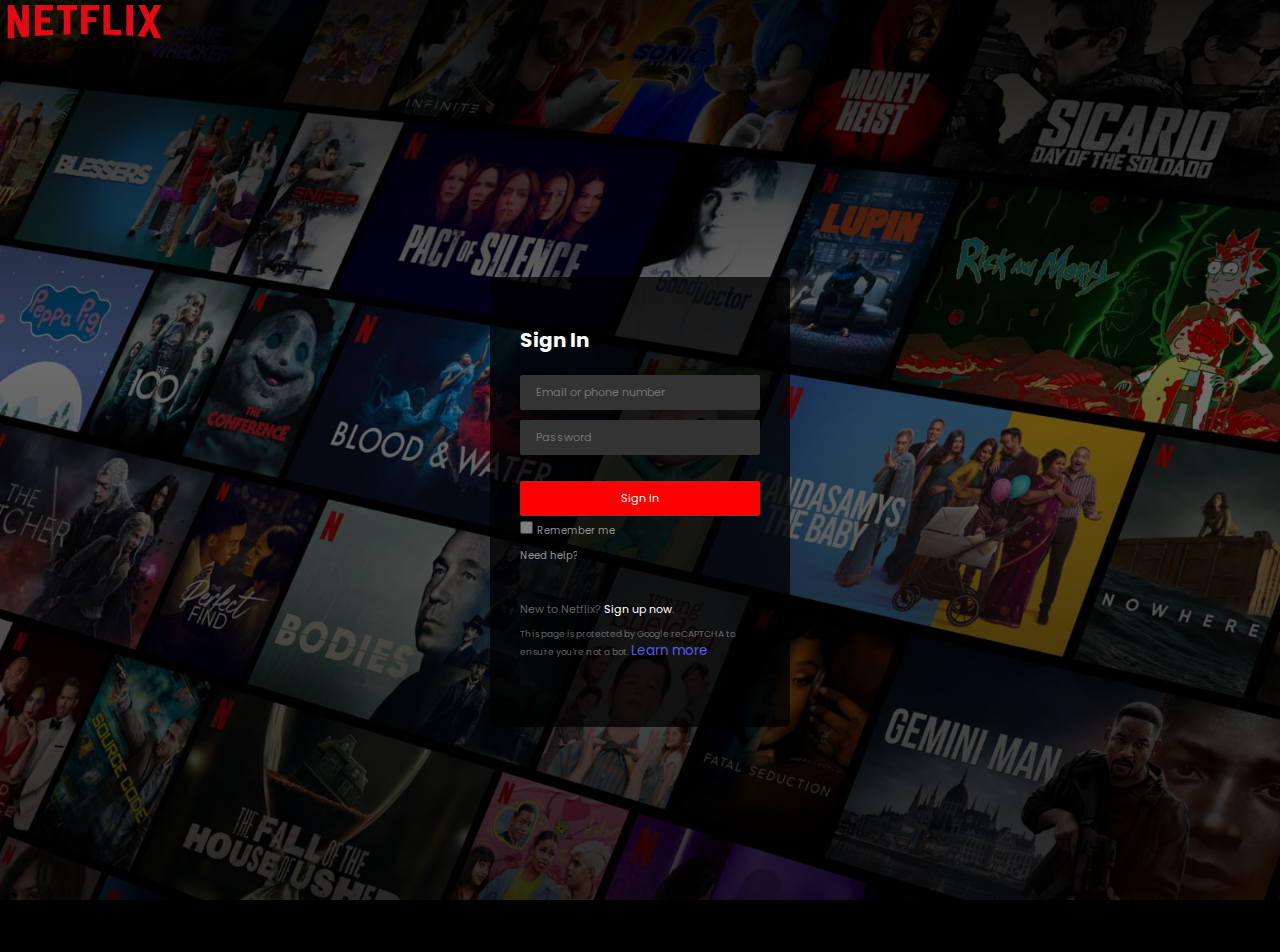
<file: index.html>
<!DOCTYPE html>
<html lang="en">
  <head>
    <meta charset="UTF-8" />
    <meta http-equiv="X-UA-Compatible" content="IE=edge" />
    <meta name="viewport" content="width=device-width, initial-scale=1.0" />
    <meta name="description" content="Sign In page of Netflix Clone" />
    <!-- Bootstrap -->
    <link
      href="https://cdn.jsdelivr.net/npm/bootstrap@5.3.2/dist/css/bootstrap.min.css"
      rel="stylesheet"
      integrity="sha384-T3c6CoIi6uLrA9TneNEoa7RxnatzjcDSCmG1MXxSR1GAsXEV/Dwwykc2MPK8M2HN"
      crossorigin="anonymous"
    />
    <!-- css -->
    <link rel="stylesheet" href="./css/sign-in.css" />
    <link
      rel="shortcut icon"
      href="./Resources/pngwing.com (1).png"
      type="image/x-icon"
    />
    <!-- script -->

    <title>Netflix</title>
  </head>
  <body>
    <!-- Sign In -->
    <div class="container-fluid bg-transparent p-2">
      <div class="netflixLogo">
        <img src="./Resources/pngwing.com.png" alt="Netflix-logo" />
      </div>
    </div>

    <main>
      <div class="background">
        <img
          src="./Resources/ZA-en-20231023-popsignuptwoweeks-perspective_alpha_website_large.jpg"
          alt="background"
        />
        <div class="blackfade"></div>
      </div>
      <div class="sign-in">
        <form id="sign-inform" action="./html/Home.html">
          <h1>Sign In</h1>
          <input
            type="text"
            placeholder="Email or phone number"
            id="mail-number"
            name="mail-number"
            class="text-input"
            required
          />
          <input
            type="password"
            placeholder="Password"
            id="password"
            class="text-input"
            minlength="5"
            maxlength="10"
            required
          />
          <button type="submit" id="Btn" class="sign-inbtn">Sign In</button>
          <div
            class="container-fluid d-flex justify-content-between p-0 align-items-center"
          >
            <div class="rem d-flex pt-2">
              <input type="checkbox" id="rememberMe" />
              <label for="rememberMe">Remember me</label>
            </div>
            <a class="help mt-2" href="#">Need help?</a>
          </div>
        </form>
        <div class="sign-upsctn">
          <div class="sign-up">
            New to Netflix?
            <a href="#" id="signUp">Sign up now</a>.
          </div>
          <div class="recap">
            <p>
              This page is protected by Google reCAPTCHA to ensure you're not a
              bot.
              <button>Learn more</button>
            </p>
          </div>
        </div>
      </div>
    </main>

    <script
      src="https://cdn.jsdelivr.net/npm/bootstrap@5.3.2/dist/js/bootstrap.bundle.min.js"
      integrity="sha384-C6RzsynM9kWDrMNeT87bh95OGNyZPhcTNXj1NW7RuBCsyN/o0jlpcV8Qyq46cDfL"
      crossorigin="anonymous"
    ></script>
  </body>
</html>
</file>
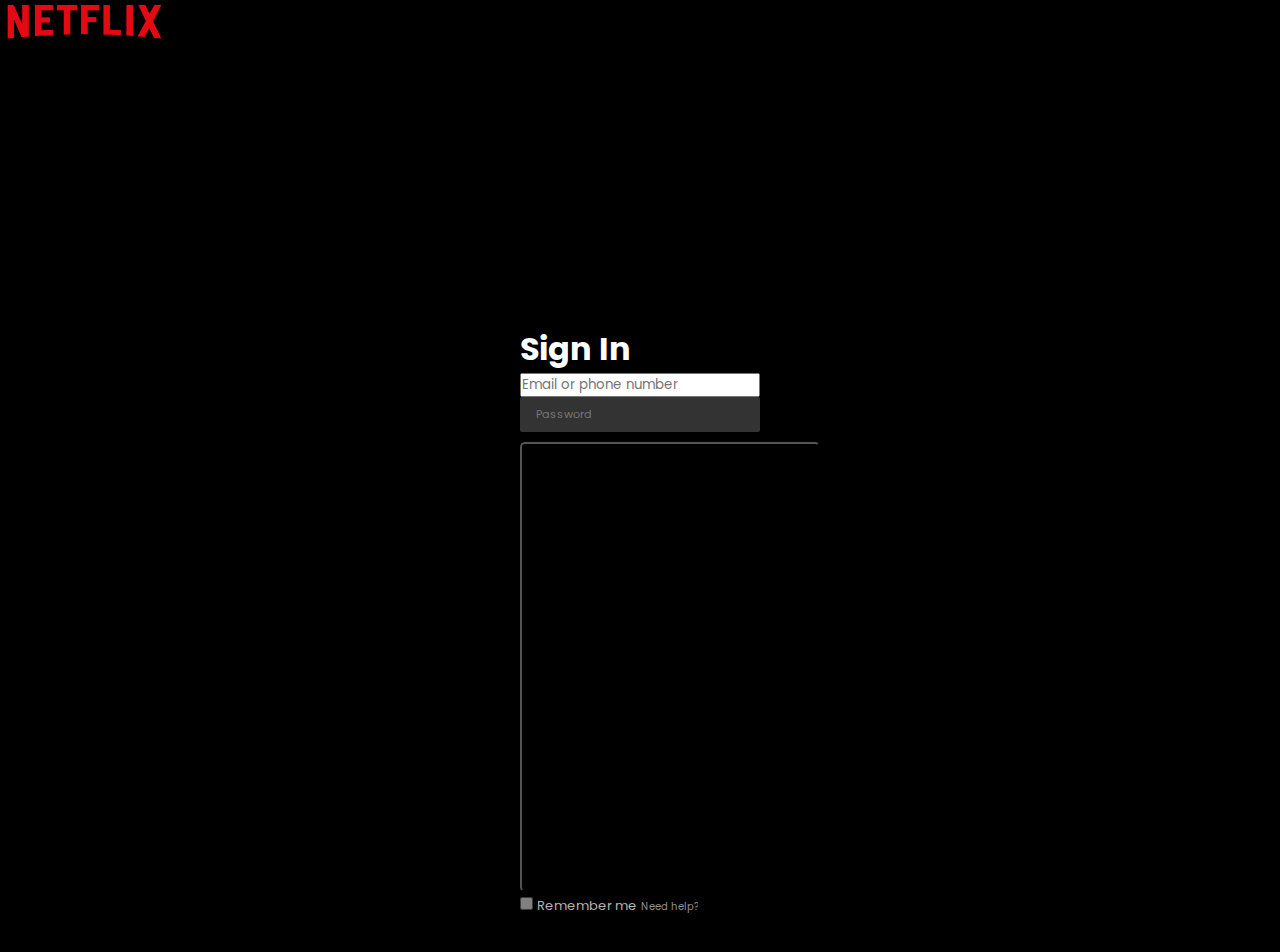
<file: sign-in.html>
<!DOCTYPE html>
<html lang="en">
  <head>
    <meta charset="UTF-8" />
    <meta http-equiv="X-UA-Compatible" content="IE=edge" />
    <meta name="viewport" content="width=device-width, initial-scale=1.0" />
    <meta name="description" content="Sign In page of Netflix Clone" />
    <!-- Bootstrap -->
    <link
      href="https://cdn.jsdelivr.net/npm/bootstrap@5.3.2/dist/css/bootstrap.min.css"
      rel="stylesheet"
      integrity="sha384-T3c6CoIi6uLrA9TneNEoa7RxnatzjcDSCmG1MXxSR1GAsXEV/Dwwykc2MPK8M2HN"
      crossorigin="anonymous"
    />
    <!-- css -->
    <link rel="stylesheet" href="./css/sign-in.css" />
    <link
      rel="shortcut icon"
      href="./Resources/pngwing.com (1).png"
      type="image/x-icon"
    />
    <!-- script -->

    <title>Netflix</title>
  </head>
  <body>
    <!-- Sign In -->
    <div class="container-fluid bg-transparent p-2">
      <div class="netflixLogo">
        <img src="./Resources/pngwing.com.png" alt="Netflix-logo" />
      </div>
    </div>

    <main>
      <div class="sign-in">
        <h1>Sign In</h1>
        <form id="sign-inform" action="/pages/home.html">
          <input
            type="text"
            placeholder="Email or phone number"
            id="username"
            name="username"
            class="text-input"
            minlength="5"
            maxlength="10"
            required
          />
          <input
            type="password"
            placeholder="Password"
            id="password"
            class="text-input"
            minlength="5"
            maxlength="10"
            required
          />
          <button type="submit" id="Btn" class="sign-in">Sign In</button>
          <div class="container-fluid p-0 align-items-center">
            <input type="checkbox" id="rememberMe" />
            <label for="rememberMe">Remember me</label>
            <a class="help" href="#">Need help?</a>
          </div>
        </form>
      </div>
    </main>

    <script
      src="https://cdn.jsdelivr.net/npm/bootstrap@5.3.2/dist/js/bootstrap.bundle.min.js"
      integrity="sha384-C6RzsynM9kWDrMNeT87bh95OGNyZPhcTNXj1NW7RuBCsyN/o0jlpcV8Qyq46cDfL"
      crossorigin="anonymous"
    ></script>
  </body>
</html>
</file>
<file: css/sign-in.css>
/* external font */
@import url("https://fonts.googleapis.com/css2?family=Poppins:wght@100;200;300;400;500;600;700;800;900&display=swap");

*,
*::after,
*::before {
  box-sizing: border-box;
  margin: 0%;
  padding: 0%;
  font-family: "Poppins", sans-serif;
}

/* body */
body {
  background-color: black;
  color: white;
}
main {
  display: flex;
  justify-content: center;
  align-items: center;
  height: 100vh;
}

/* Logo */
.netflixLogo img {
  width: 167px;
  height: 45px;
}
.sign-in{
  border-radius: 5px;
  background-color: rgba(0,0,0,.75);
  width: 300px;
  height: 450px;
  display: flex;
  flex-direction: column;
  padding: 48px 30px;
}
#sign-inform{
 
  display: flex;
  flex-direction: column;
}
#sign-inform h1{
  font-size: 20px;
  font-weight: bold;
  margin-bottom: 20px;
}
:is(label[for="rememberMe"], .help) {
  text-decoration: none;
  color: #b3b3b3;
  font-size: 13px;
  font-weight: 400;
}
#rememberMe{
  left: 0;
  opacity: .5;
  top: 0;
}
:is(.rem label, .help){
  font-size: 10px;
  opacity: .8;
}
:is(#password, #mail-number){
  border-radius: 2px;
  border: none;
  background: #333;
  color: #fff;
  height: 35px;
  padding: 16px;
  font-size: .7em;
  margin-bottom:10px;
}
.sign-inbtn{
  background: red;
  border-radius: 2px;
  border: none;
  color: white;
  height: 35px;
  font-size: .7rem;
  margin-top: 16px;
}
.sign-upsctn{
  width: 100%;
  height: 80px;
  font-size: 9px;
}
.sign-up{
  margin-top: 35px;
  font-size: 11px;
  color: rgba(240, 240, 240, 0.4);
}
#signUp{
  text-decoration: none;
  color: white;
}
.recap{
  color: rgba(240, 240, 240, 0.4);
  margin-top: 10px;
}
.recap button{
  color: rgb(91, 91, 236);
  border: none;
  background: none;
}


/* background of page */
.background{
  position: absolute;
  top: 0;
  height: 100%;
  width: 100%;
  z-index: -1;
}
.background img{
  height: 100%;
  width: 100%;
  object-fit: cover;
}
.blackfade{
  position: absolute;
  top: 0;
  height: 100%;
  width: 100%;
  background: rgb(0 0 0 / 40%);
  background-image: linear-gradient(to top, rgba(0, 0, 0, 0.6) 0, rgba(0, 0, 0, 0) 60%, rgba(0, 0, 0, 0.8) 100%);
}
</file>
